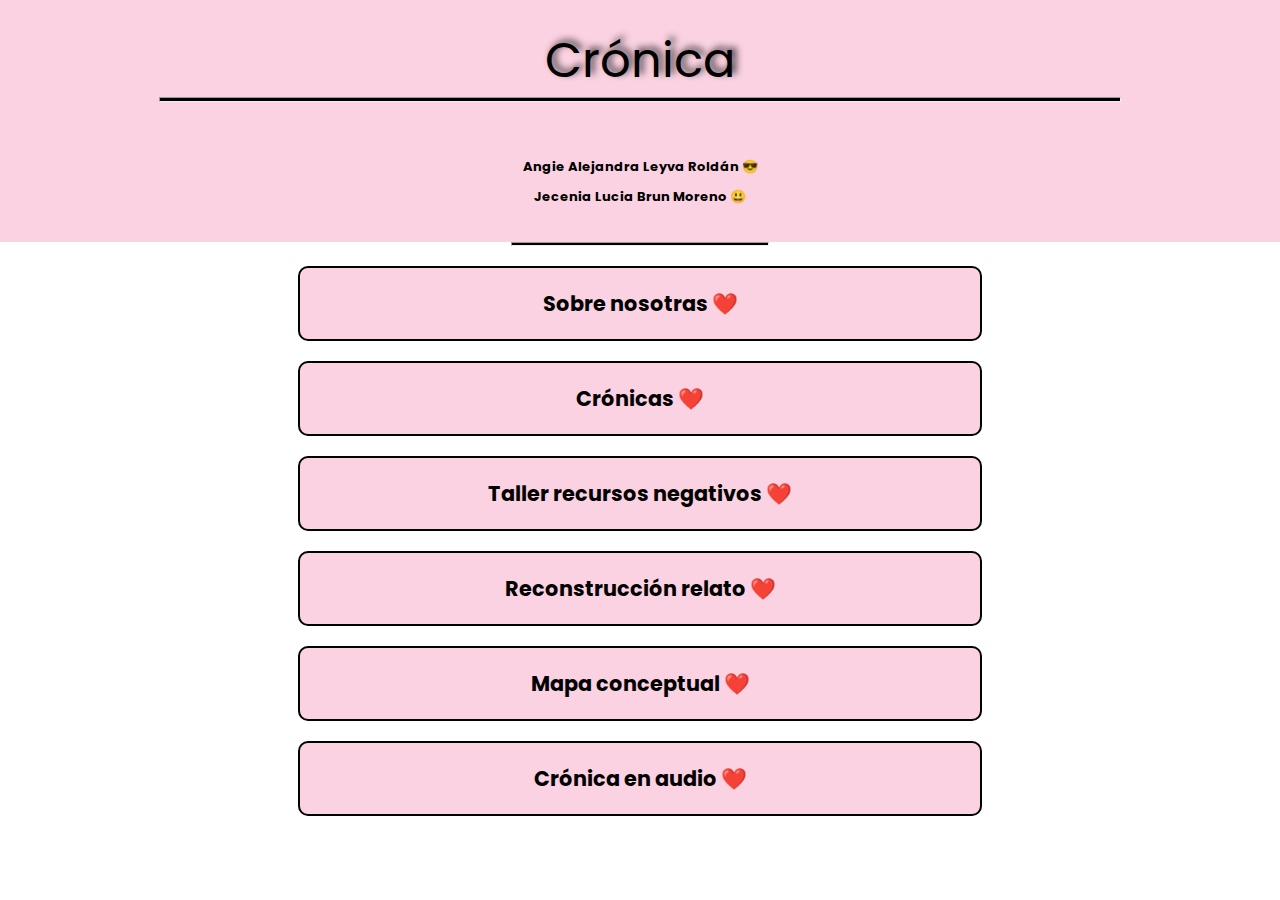
<file: index.html>
<!DOCTYPE html>
<html lang="en">
<head>
    <meta charset="UTF-8">
    <meta http-equiv="X-UA-Compatible" content="IE=edge">
    <meta name="viewport" content="width=device-width, initial-scale=1.0">
    <title>Crónica</title>
    <link rel="stylesheet" href="./style.css">
</head>
<body>
    <header class="header">

        <p class="h1__header">
            <a href="./index.html" class="a__header">Crónica</a>
            <hr class="hr__header">
        </p>
        

        <p class="p__header">Angie Alejandra Leyva Roldán 😎<br> Jecenia Lucia Brun Moreno 😃</p>
    </header>

    <hr class="hr__division--1">

    <p class="sobre__nosotras">
        <a href="./sobre_nosotras.html">Sobre nosotras ❤️</a>
    </p>

    <p class="cronicas">
        <a href="./cronicas.html">Crónicas ❤️</a>
    </p>

    <p class="sobre__nosotras">
        <a href="./recursos_narrativos.html">Taller recursos negativos ❤️</a>
    </p>

    <p class="sobre__nosotras">
        <a href="./reconstrucción_relato.html">Reconstrucción relato ❤️</a>
    </p>

    <p class="sobre__nosotras">
        <a href="./mapa_conceptual.html">Mapa conceptual ❤️</a>
    </p>

    <p class="sobre__nosotras">
        <a href="./cronica_audio.html">Crónica en audio ❤️</a>
    </p>

</body>
</html>
</file>
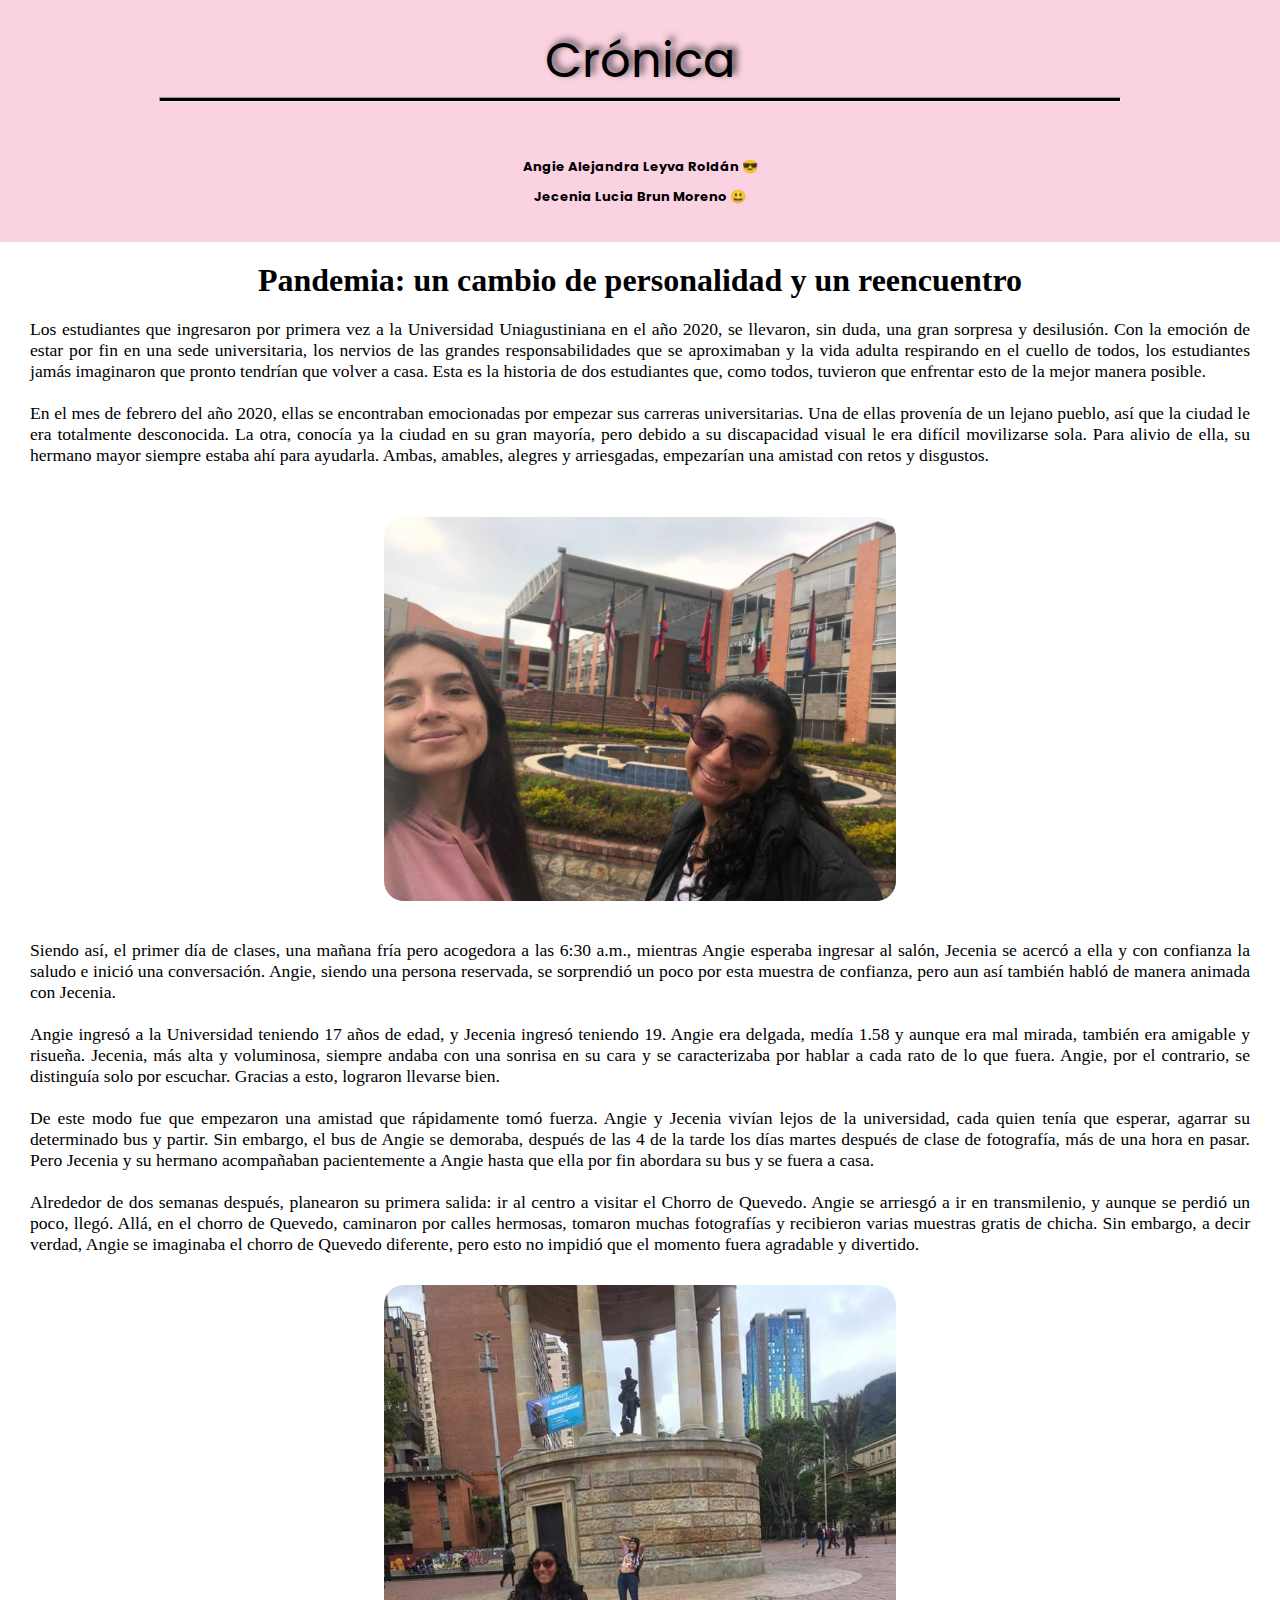
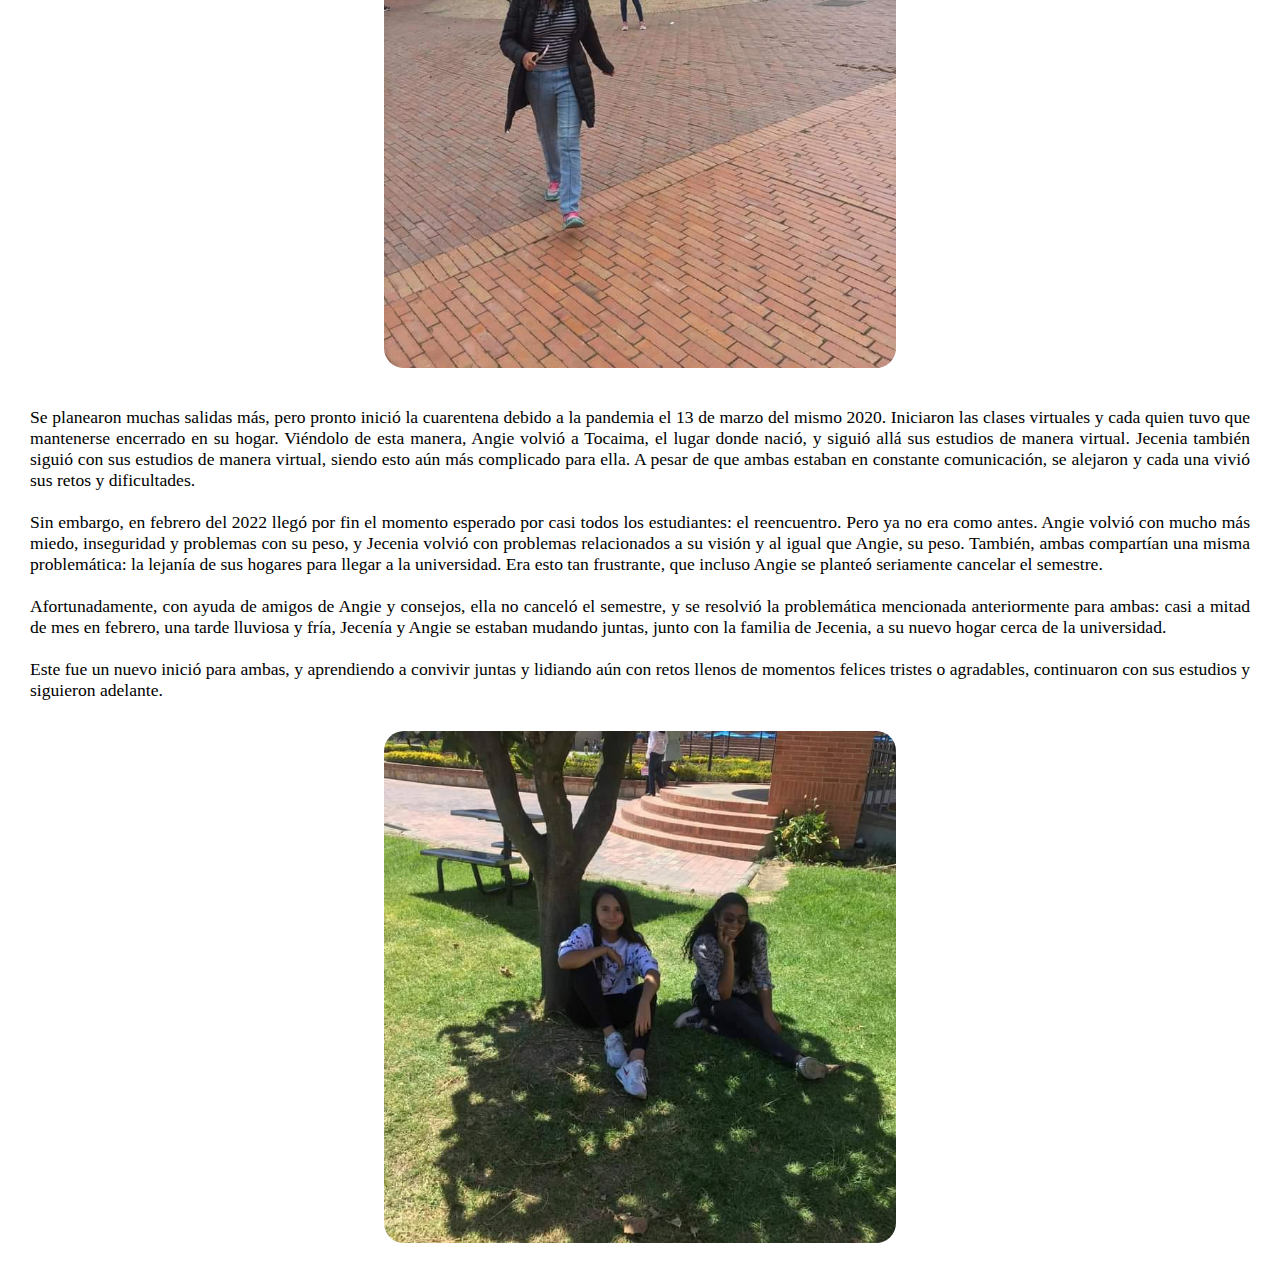
<file: cronicas.html>
<!DOCTYPE html>
<html lang="en">
<head>
    <meta charset="UTF-8">
    <meta http-equiv="X-UA-Compatible" content="IE=edge">
    <meta name="viewport" content="width=device-width, initial-scale=1.0">
    <title>Crónicas</title>
    <link rel="stylesheet" href="./style.css">
</head>
<body>
    <header class="header">
        
        <p class="h1__header">
            <a href="./index.html" class="a__header">Crónica</a>
            <hr class="hr__header">
        </p>

        <p class="p__header">Angie Alejandra Leyva Roldán 😎<br> Jecenia Lucia Brun Moreno 😃</p>
    </header>

    <h1 class="h1__cronicas">Pandemia: un cambio de personalidad y un reencuentro</h1>

    <p class="p__cronicas">
        Los estudiantes que ingresaron por primera vez a la Universidad Uniagustiniana en el año 2020, se llevaron, sin duda, una gran sorpresa y desilusión. Con la emoción de estar por fin en una sede universitaria, los nervios de las grandes responsabilidades que se aproximaban y la vida adulta respirando en el cuello de todos, los estudiantes jamás imaginaron que pronto tendrían que volver a casa. Esta es la historia de dos estudiantes que, como todos, tuvieron que enfrentar esto de la mejor manera posible.  <br> <br>


        En el mes de febrero del año 2020, ellas se encontraban emocionadas por empezar sus carreras universitarias. Una de ellas provenía de un lejano pueblo, así que la ciudad le era totalmente desconocida. La otra, conocía ya la ciudad en su gran mayoría, pero debido a su discapacidad visual le era difícil movilizarse sola. Para alivio de ella, su hermano mayor siempre estaba ahí para ayudarla. Ambas, amables, alegres y arriesgadas, empezarían una amistad con retos y disgustos. <br> <br>

        <div class="img__cronicas--div">
            <img src="./img/1.jpg" alt="" class="img__cronicas">
        </div>

        <p class="p__cronicas">
            Siendo así, el primer día de clases, una mañana fría pero acogedora a las 6:30 a.m., mientras Angie esperaba ingresar al salón, Jecenia se acercó a ella y con confianza la saludo e inició una conversación. Angie, siendo una persona reservada, se sorprendió un poco por esta muestra de confianza, pero aun así también habló de manera animada con Jecenia.

        <br> <br>

            Angie ingresó a la Universidad teniendo 17 años de edad, y Jecenia ingresó teniendo 19. Angie era delgada, medía 1.58 y aunque era mal mirada, también era amigable y risueña. Jecenia, más alta y voluminosa, siempre andaba con una sonrisa en su cara y se caracterizaba por hablar a cada rato de lo que fuera. Angie, por el contrario, se distinguía solo por escuchar. Gracias a esto, lograron llevarse bien. 

        <br> <br>


        De este modo fue que empezaron una amistad que rápidamente tomó fuerza. Angie y Jecenia vivían lejos de la universidad, cada quien tenía que esperar, agarrar su determinado bus y partir. Sin embargo, el bus de Angie se demoraba, después de las 4 de la tarde los días martes después de clase de fotografía, más de una hora en pasar. Pero Jecenia y su hermano acompañaban pacientemente a Angie hasta que ella por fin abordara su bus y se fuera a casa.

        <br> <br>


        Alrededor de dos semanas después, planearon su primera salida: ir al centro a visitar el Chorro de Quevedo. Angie se arriesgó a ir en transmilenio, y aunque se perdió un poco, llegó. Allá, en el chorro de Quevedo, caminaron por calles hermosas, tomaron muchas fotografías y recibieron varias muestras gratis de chicha. Sin embargo, a decir verdad, Angie se imaginaba el chorro de Quevedo diferente, pero esto no impidió que el momento fuera agradable y divertido. <br>
        </p>

        <div class="img__cronicas--div">
            <img src="./img/WhatsApp Image 2022-04-07 at 9.16.20 PM.jpeg" alt="" class="img__cronicas">
        </div>

        <p class="p__cronicas">
            Se planearon muchas salidas más, pero pronto inició la cuarentena debido a la pandemia el 13 de marzo del mismo 2020. Iniciaron las clases virtuales y cada quien tuvo que mantenerse encerrado en su hogar. Viéndolo de esta manera, Angie volvió a Tocaima, el lugar donde nació, y siguió allá sus estudios de manera virtual. Jecenia también siguió con sus estudios de manera virtual, siendo esto aún más complicado para ella. A pesar de que ambas estaban en constante comunicación, se alejaron y cada una vivió sus retos y dificultades. 

        <br> <br>


        Sin embargo, en febrero del 2022 llegó por fin el momento esperado por casi todos los estudiantes: el reencuentro. Pero ya no era como antes. Angie volvió con mucho más miedo, inseguridad y problemas con su peso, y Jecenia volvió con problemas relacionados a su visión y al igual que Angie, su peso. También, ambas compartían una misma problemática: la lejanía de sus hogares para llegar a la universidad. Era esto tan frustrante, que incluso Angie se planteó seriamente cancelar el semestre.

        <br> <br>


        Afortunadamente, con ayuda de amigos de Angie y consejos, ella no canceló el semestre, y se resolvió la problemática mencionada anteriormente para ambas: casi a mitad de mes en febrero, una tarde lluviosa y fría, Jecenía y Angie se estaban mudando juntas, junto con la familia de Jecenia, a su nuevo hogar cerca de la universidad. 

        <br> <br>

        Este fue un nuevo inició para ambas, y aprendiendo a convivir juntas y lidiando aún con retos llenos de momentos felices tristes o agradables, continuaron con sus estudios y siguieron adelante.
        </p> 

        <div class="img__cronicas--div">
            <img src="./img/photo5118466613346150857.jpg" alt="" class="img__cronicas">
        </div>

    </p>

</body>
</html>
</file>
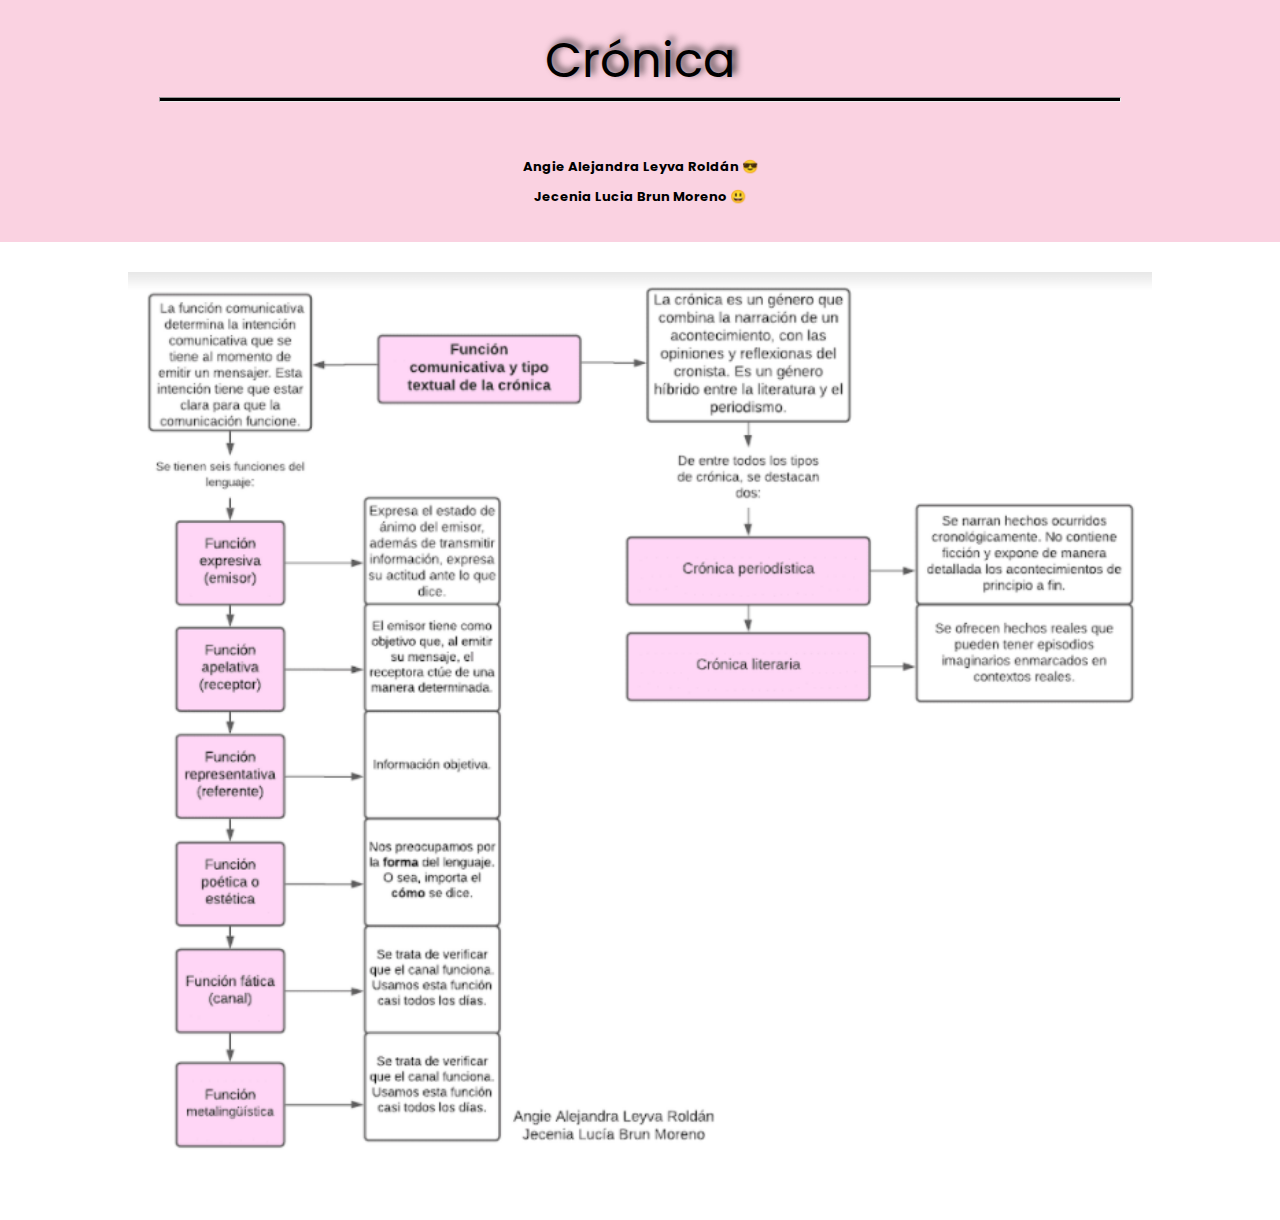
<file: mapa_conceptual.html>
<!DOCTYPE html>
<html lang="en">
<head>
    <meta charset="UTF-8">
    <meta http-equiv="X-UA-Compatible" content="IE=edge">
    <meta name="viewport" content="width=device-width, initial-scale=1.0">
    <title>Crónica</title>
    <link rel="stylesheet" href="./style.css">
</head>
<body>
    <header class="header">

        <p class="h1__header">
            <a href="./index.html" class="a__header">Crónica</a>
            <hr class="hr__header">
        </p>
        

        <p class="p__header">Angie Alejandra Leyva Roldán 😎<br> Jecenia Lucia Brun Moreno 😃</p>
    </header>

    <div class="div_mapa">
        <img src="./img/mapa.png" alt="">
    </div>

</body>
</html>
</file>
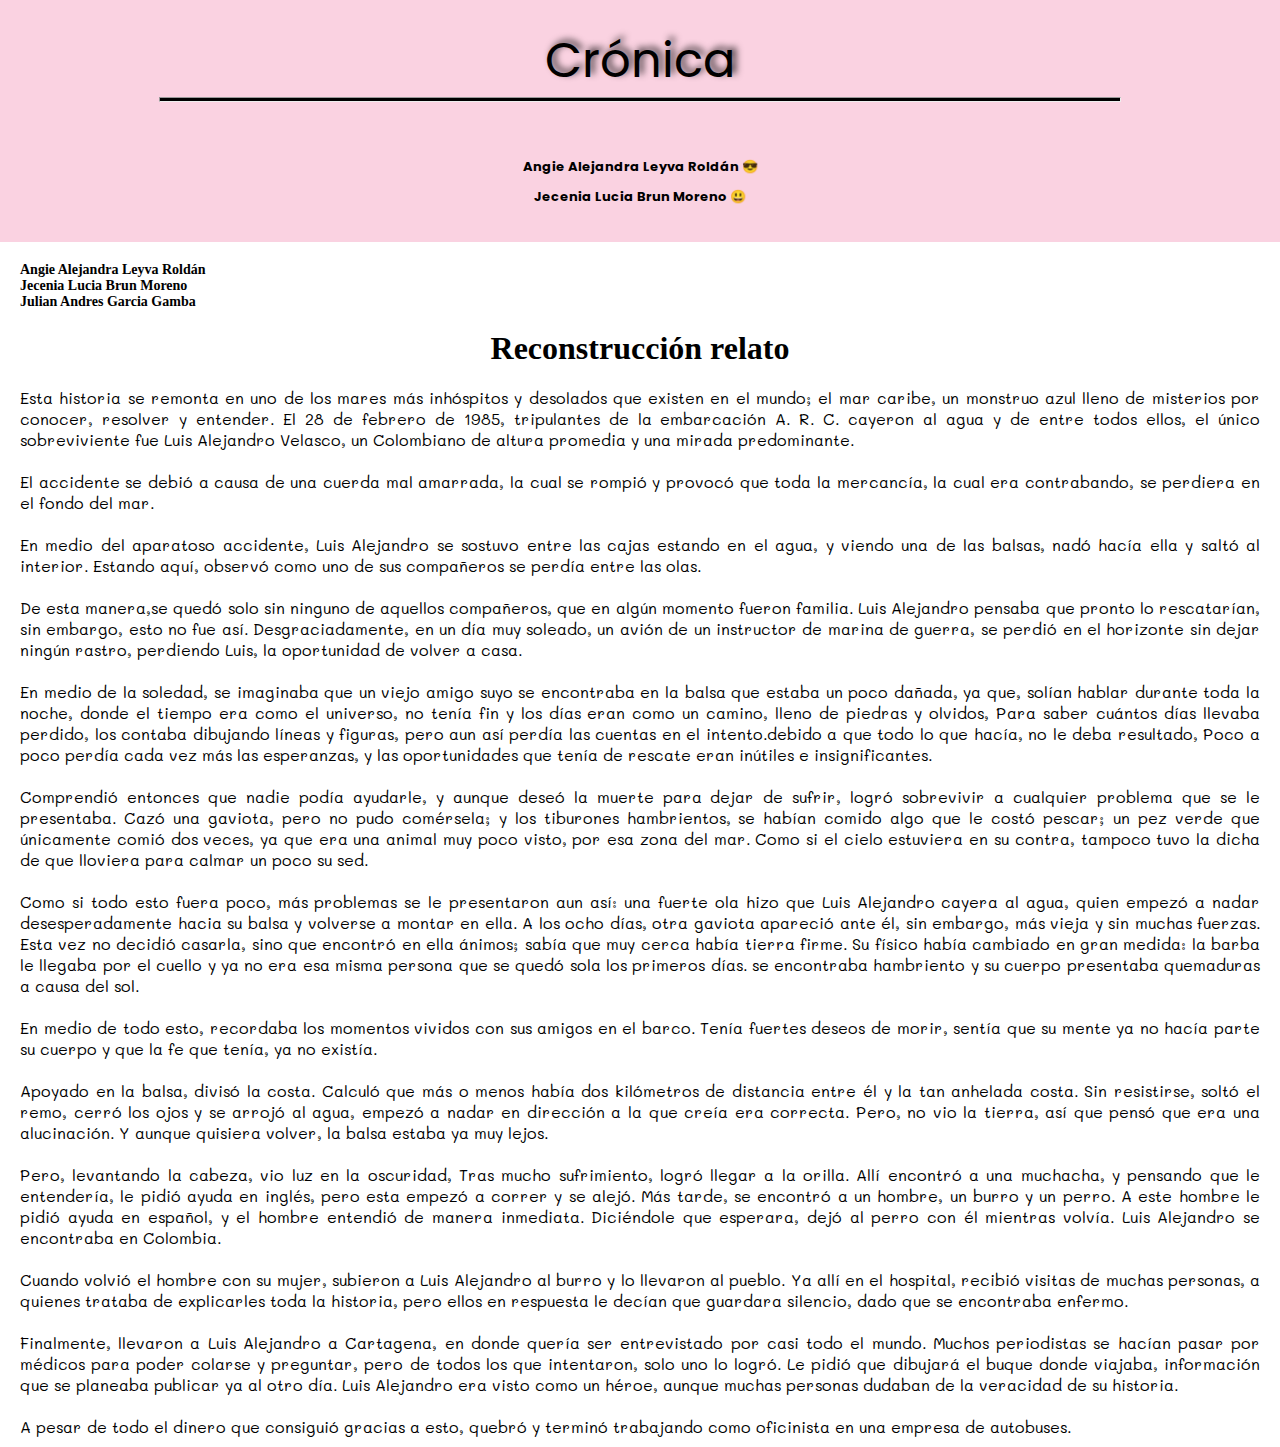
<file: reconstrucción_relato.html>
<!DOCTYPE html>
<html lang="en">
<head>
    <meta charset="UTF-8">
    <meta http-equiv="X-UA-Compatible" content="IE=edge">
    <meta name="viewport" content="width=device-width, initial-scale=1.0">
    <title>Crónicas</title>
    <link rel="stylesheet" href="./style.css">
</head>
<body>
    <header class="header">
        
        <p class="h1__header">
            <a href="./index.html" class="a__header">Crónica</a>
            <hr class="hr__header">
        </p>

        <p class="p__header">Angie Alejandra Leyva Roldán 😎<br> Jecenia Lucia Brun Moreno 😃</p>
    </header>

    <div class="reconstruccion">
        <h6>Angie Alejandra Leyva Roldán <br> Jecenia Lucia Brun Moreno <br> Julian Andres Garcia Gamba </h6>

        <h1>
            Reconstrucción relato
        </h1>
        <p>

Esta historia se remonta en uno de los mares más inhóspitos y desolados que existen en el mundo; el mar caribe, un  monstruo azul lleno de misterios por conocer, resolver y entender. El 28 de febrero de 1985, tripulantes de la embarcación A. R. C. cayeron al agua y de entre todos ellos, el único sobreviviente fue Luis Alejandro Velasco, un Colombiano de altura promedia y una mirada predominante. <br> <br> El accidente se debió a causa de una cuerda mal amarrada, la cual se rompió y provocó que toda la mercancía, la cual era contrabando, se perdiera en el fondo del mar. <br> <br>      
En medio del aparatoso accidente, Luis Alejandro se sostuvo entre las cajas estando en el agua, y viendo una de las balsas, nadó hacía ella y saltó al interior. Estando aquí, observó como uno de sus compañeros se perdía entre las olas. <br> <br> De esta manera,se quedó solo sin ninguno de aquellos compañeros, que en algún momento fueron familia.  Luis Alejandro pensaba que pronto lo rescatarían, sin embargo, esto no fue así. Desgraciadamente, en un día muy soleado, un avión de un instructor de marina de guerra, se perdió en el horizonte sin dejar ningún  rastro, perdiendo Luis, la oportunidad de volver a casa. <br> <br> 
En medio de la soledad, se imaginaba que un viejo amigo suyo se encontraba en la balsa que estaba un poco dañada,  ya que, solían hablar durante toda la noche, donde el tiempo era como el universo, no tenía fin y los días eran como un camino, lleno de piedras y olvidos,
Para saber cuántos días llevaba perdido, los contaba dibujando líneas y figuras, pero aun así perdía las cuentas en el intento.debido a que todo lo que hacía, no le deba resultado, Poco a poco perdía cada vez más las esperanzas, y las oportunidades que tenía de rescate eran inútiles e insignificantes.
<br> <br> 
Comprendió entonces que nadie podía ayudarle, y aunque deseó la muerte para dejar de sufrir, logró sobrevivir a cualquier problema que se le presentaba. Cazó una gaviota, pero no pudo comérsela; y los tiburones hambrientos, se habían comido algo que le costó pescar; un pez verde  que únicamente comió dos veces, ya que era una animal muy poco visto, por esa zona del mar. Como si el cielo estuviera en su contra, tampoco tuvo la dicha de que lloviera para calmar un poco su sed. <br> <br> 
Como si todo esto fuera poco, más problemas se le presentaron aun así: una fuerte ola hizo que Luis Alejandro cayera al agua, quien empezó a nadar desesperadamente hacia su balsa y volverse a montar en ella. A los ocho días, otra gaviota apareció ante él, sin embargo, más vieja y sin muchas fuerzas. Esta vez no decidió casarla, sino que encontró en ella ánimos; sabía que muy cerca había tierra firme. 
Su físico había cambiado en gran medida: la barba le llegaba por el cuello y ya no era esa misma persona que se quedó sola los primeros días. se encontraba hambriento y su cuerpo presentaba quemaduras a causa del sol. <br> <br> En medio de todo esto, recordaba los momentos vividos con sus amigos en el barco. Tenía fuertes deseos de morir, sentía que  su mente ya no  hacía parte su cuerpo y que la fe que tenía, ya no existía. <br> <br> 
Apoyado en la balsa, divisó la costa. Calculó que más o menos había dos kilómetros de distancia entre él y la tan anhelada costa. Sin resistirse, soltó el remo, cerró los ojos y se arrojó al agua,  empezó a nadar en dirección a la que creía era correcta. Pero, no vio la tierra, así que pensó que era una alucinación. Y aunque quisiera volver, la balsa estaba ya  muy lejos. <br> <br> 
Pero, levantando la cabeza, vio luz en la oscuridad, Tras mucho sufrimiento, logró llegar a la orilla. Allí encontró a una muchacha, y pensando que le entendería, le pidió ayuda en inglés, pero esta empezó a correr y se alejó. Más tarde, se encontró a un hombre, un burro y un perro. A este hombre le pidió ayuda en español, y el hombre entendió de manera inmediata. Diciéndole que esperara, dejó al perro con él mientras volvía. Luis Alejandro se encontraba en Colombia.  <br> <br> 
Cuando volvió el hombre con su mujer, subieron a Luis Alejandro al burro y lo llevaron al pueblo. Ya allí en el hospital, recibió visitas de muchas personas, a quienes trataba de explicarles toda la historia, pero ellos en respuesta le decían que guardara silencio, dado que se encontraba enfermo. <br> <br> 
Finalmente, llevaron a Luis Alejandro a Cartagena, en donde quería ser entrevistado por casi todo el mundo. Muchos periodistas se hacían pasar por médicos para poder colarse y preguntar, pero de todos los que intentaron, solo uno lo logró. Le pidió que dibujará el buque donde viajaba, información que se planeaba publicar ya al otro día. 
Luis Alejandro era visto como un héroe, aunque muchas personas dudaban de la veracidad de su historia. <br> <br> 
A pesar de todo el dinero que consiguió gracias a esto, quebró y terminó trabajando como oficinista en una empresa de autobuses. 

        </p>
    </div>

</body>
</html>
</file>
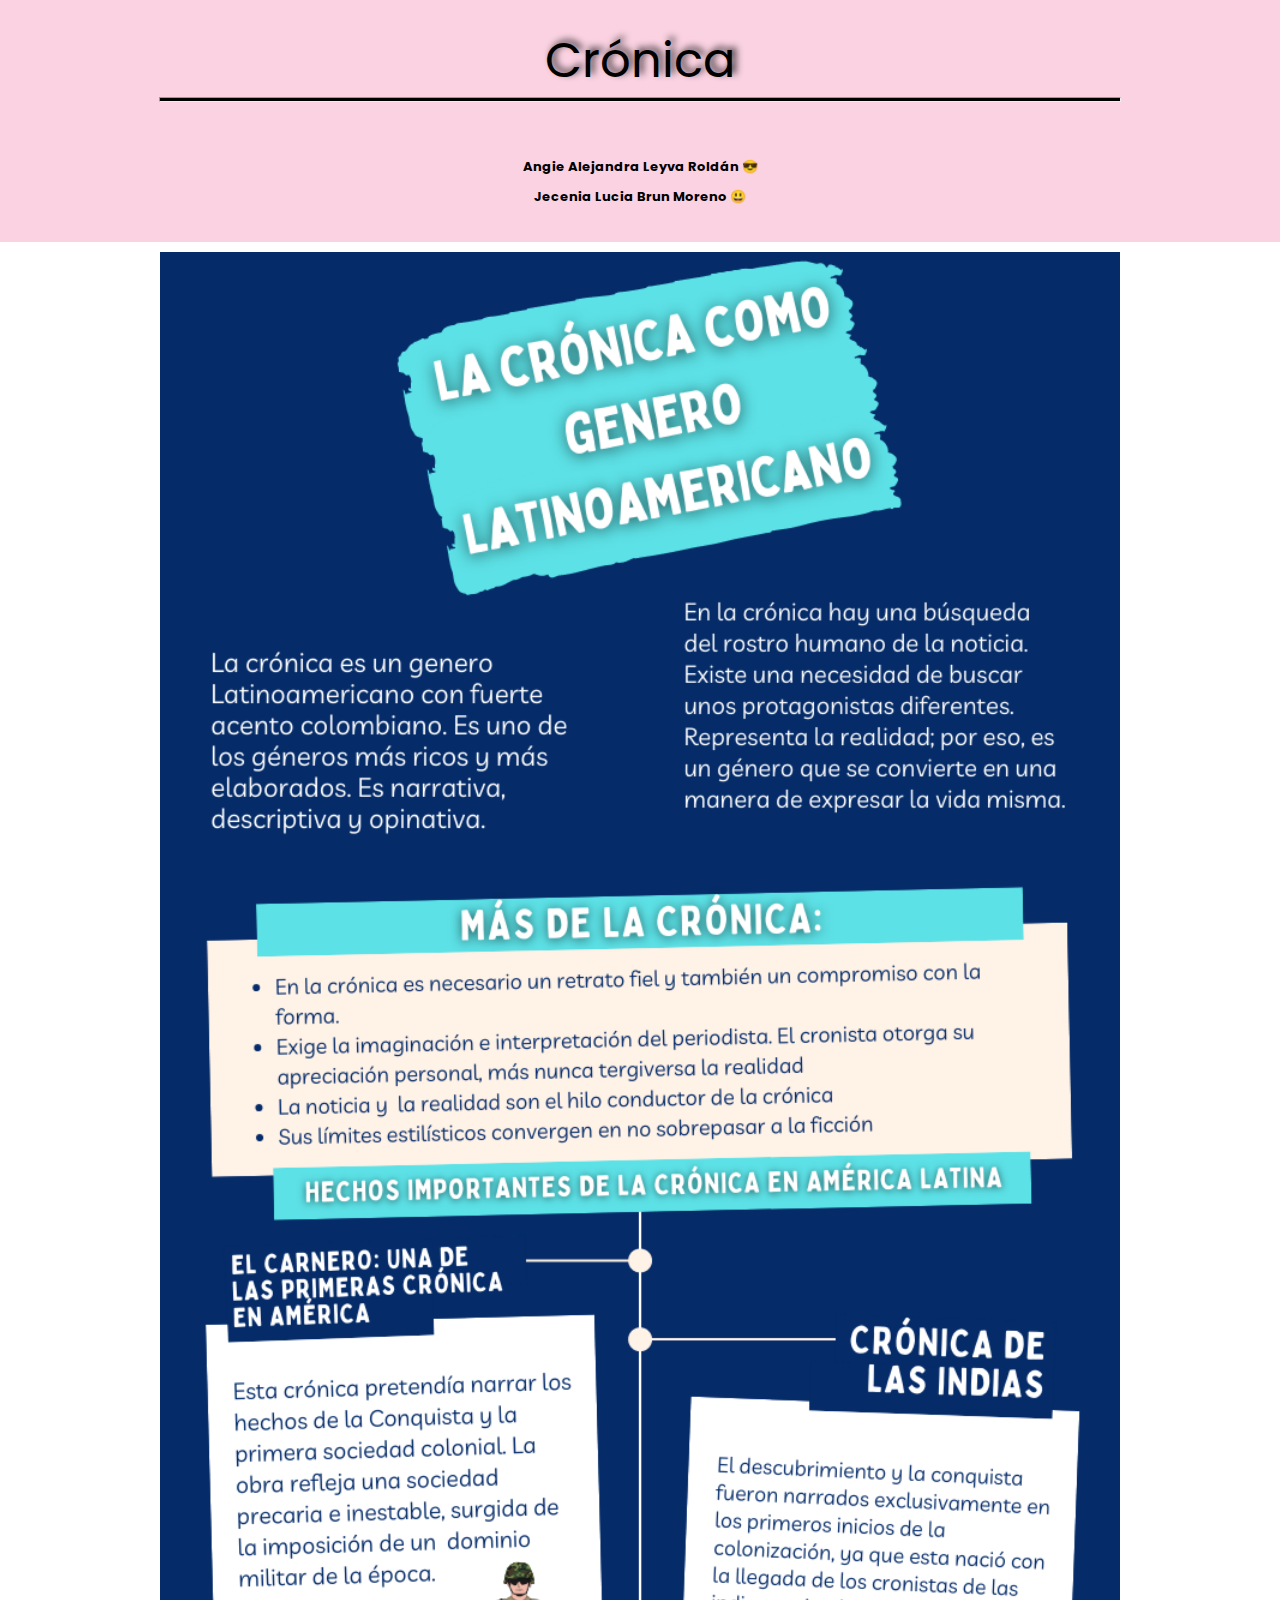
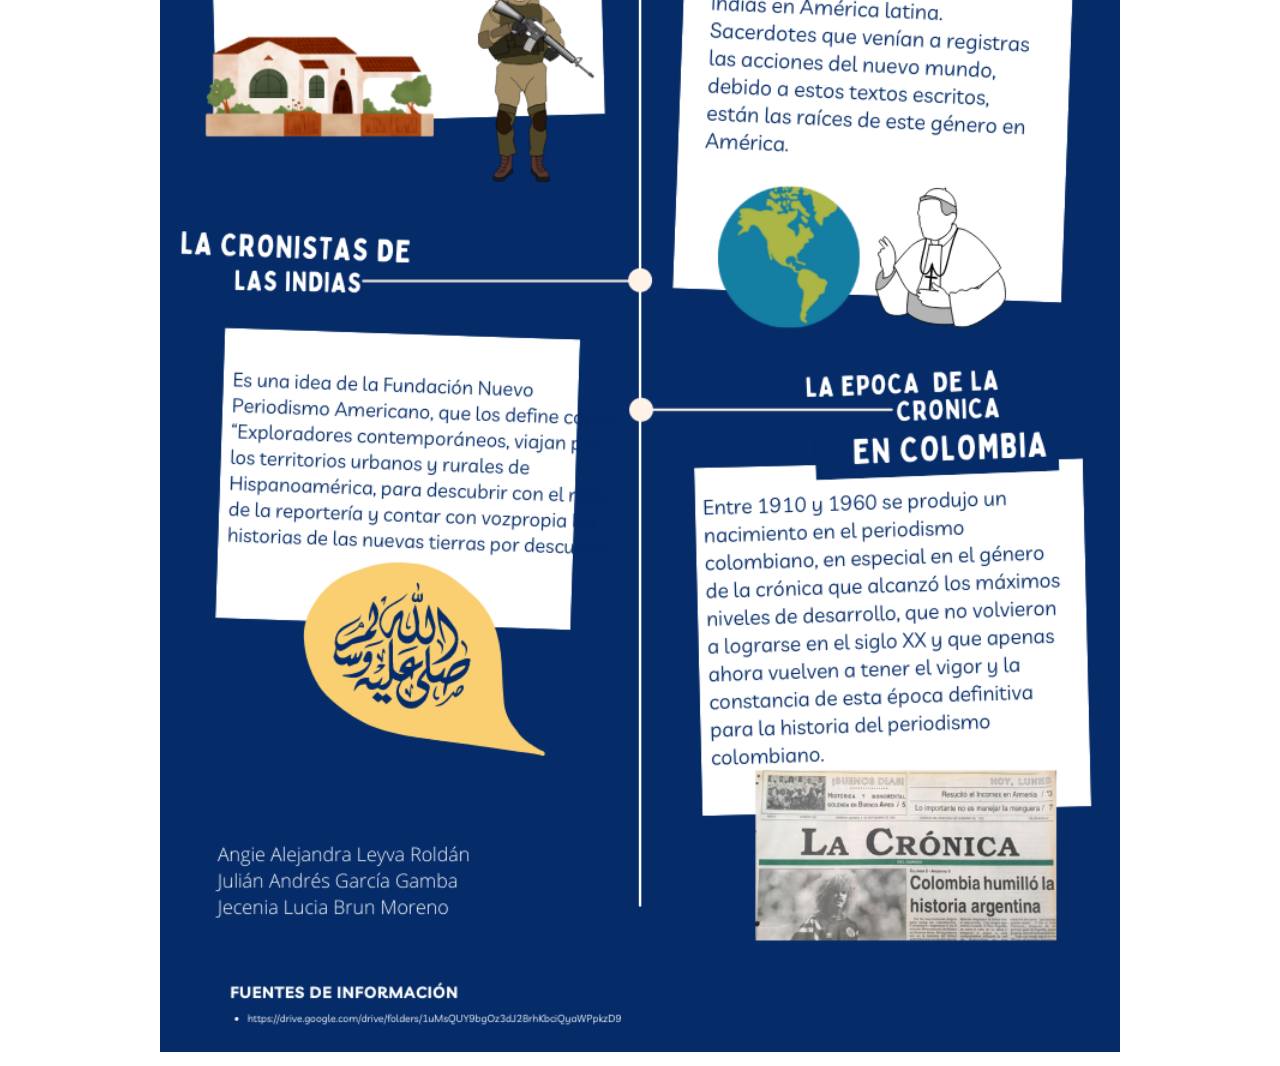
<file: recursos_narrativos.html>
<!DOCTYPE html>
<html lang="en">
<head>
    <meta charset="UTF-8">
    <meta http-equiv="X-UA-Compatible" content="IE=edge">
    <meta name="viewport" content="width=device-width, initial-scale=1.0">
    <title>Crónicas</title>
    <link rel="stylesheet" href="./style.css">
</head>
<body>
    <header class="header">
        
        <p class="h1__header">
            <a href="./index.html" class="a__header">Crónica</a>
            <hr class="hr__header">
        </p>

        <p class="p__header">Angie Alejandra Leyva Roldán 😎<br> Jecenia Lucia Brun Moreno 😃</p>
    </header>

    <div class="div_recursos_narrativos">
        <img src="./img/Azul Plano Tipografía Caligrafía Artes Visuales Infografía.png" alt="">
    </div>

</body>
</html>
</file>
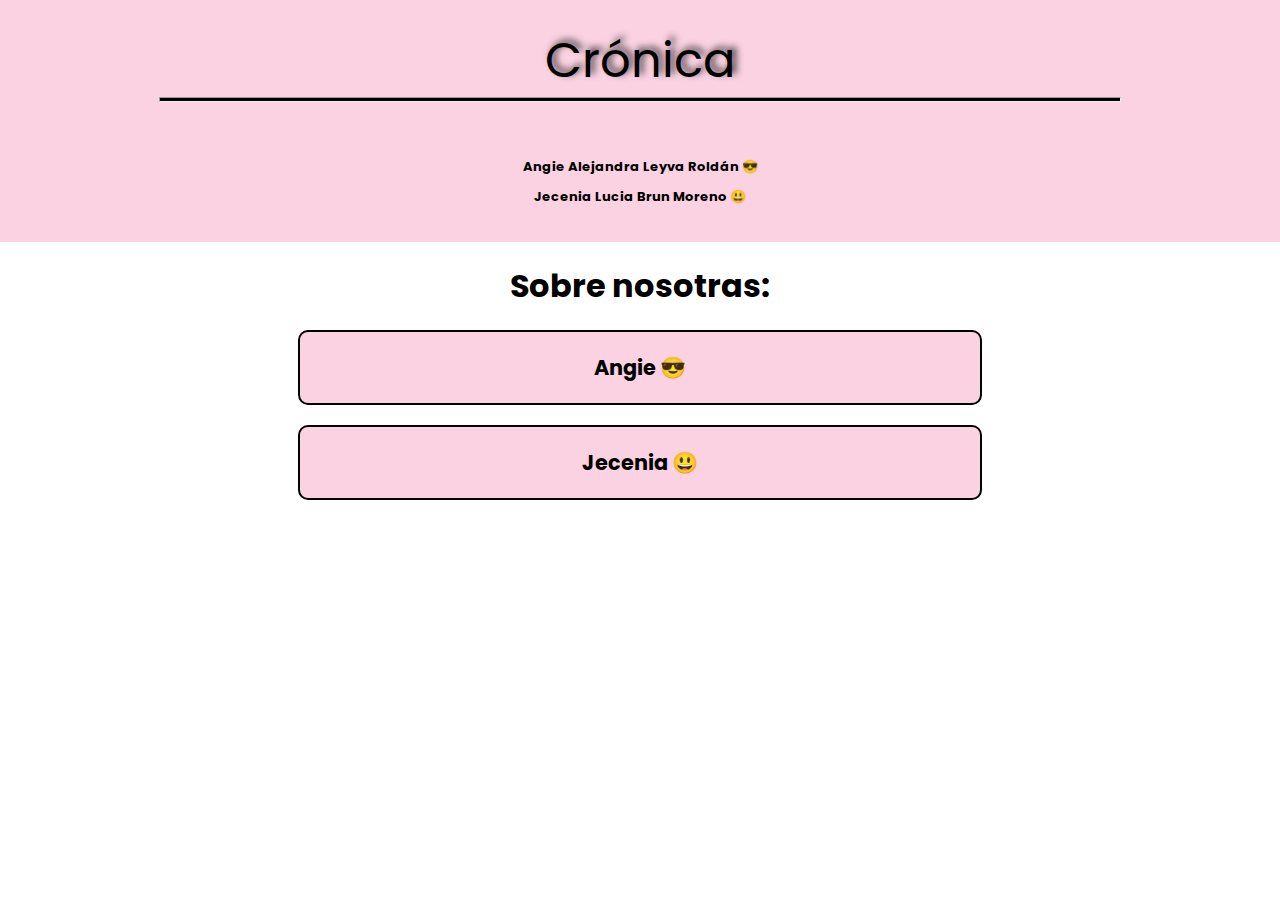
<file: sobre_nosotras.html>
<!DOCTYPE html>
<html lang="en">
<head>
    <meta charset="UTF-8">
    <meta http-equiv="X-UA-Compatible" content="IE=edge">
    <meta name="viewport" content="width=device-width, initial-scale=1.0">
    <title>Nosotras</title>
    <link rel="stylesheet" href="./style.css">
</head>
<body>
    <header class="header">

        <p class="h1__header">
            <a href="./index.html" class="a__header">Crónica</a>
            <hr class="hr__header">
        </p>

        <p class="p__header">Angie Alejandra Leyva Roldán 😎<br> Jecenia Lucia Brun Moreno 😃</p>
    </header>

    <h1 class="h1__sobre--nosotras">Sobre nosotras:</h1>

    <p class="angie">
        <a href="./angie.html">Angie 😎</a>
    </p>

    <p class="jecenia">
        <a href="./jecenia.html">Jecenia 😃</a>
    </p>
</body>
</html>
</file>
<file: style.css>
@import url('https://fonts.googleapis.com/css2?family=Balsamiq+Sans&family=Mali:ital,wght@1,400;1,500&family=Poppins:wght@400;500;600&display=swap');

* {
    margin: 0;
    padding: 0;
}
/* header */
.header {
    background-color: #fad2e1;
    width: 100%;
}
.h1__header {
    padding-top: 25px;
    text-align: center;
    font-family: 'Balsamiq Sans', cursive;
    font-family: 'Mali', cursive;
    font-family: 'Poppins', sans-serif;
    font-size: 2.5rem;
    text-shadow: 4px -3px 7px rgba(0,0,0,0.78);
    cursor: pointer;
}
.a__header {
    font-size: 3.0rem;
    padding: 10px;
}
.a__header:hover {
    font-size: 3.5rem;
}
.p__header {
    text-align: center;
    font-family: 'Mali', cursive;
    font-family: 'Poppins', sans-serif;
    padding-top: 30px;
    padding-bottom: 30px;
    font-weight: bold;
    line-height: 30px;
    font-size: 13px;
}
.hr__header {
    width: 75%;
    margin: 0 auto;
    margin-bottom: 20px;
    height: 3px;
    background-color: black;
}
/* h3 1 divisor */ 
.hr__division--1 {
    height: 2px;
    background-color: black;
    width: 20%;
    margin: 0 auto 20px auto;
}

/* cronicas */ 
.cronicas {
    text-align: center;
    border: 2px solid black;
    padding: 20px;
    width: 50%;
    margin: 0 auto 20px auto;
    background-color: #fad2e1;
    border-radius: 10px;
    font-weight: bold;
    font-family: 'Mali', cursive;
    font-family: 'Poppins', sans-serif;
}
a {
    text-decoration: none;
    color: black;
    font-size: 1.3rem;
}
a:hover {
    font-size: 1.5rem;
}

.sobre__nosotras {
    text-align: center;
    border: 2px solid black;
    padding: 20px;
    width: 50%;
    margin: 0 auto 20px auto;
    background-color: #fad2e1;
    border-radius: 10px;
    font-weight: bold;
    font-family: 'Mali', cursive;
    font-family: 'Poppins', sans-serif;
}

/* pagina cronicas */ 
.h1__cronicas {
    text-align: center;
    margin: 20px 20px 20px 20px;
}
.p__cronicas {
    margin: 10px 30px 10px 30px;
    text-align: justify;
    font-family: 'Times New Roman', Times, serif;
    font-size: 1.1rem;
    justify-content: center;
}
.img__cronicas--div {
    text-align: center;
}
.img__cronicas {
    width: 60%;
    margin-top: 20px;
    border-radius: 20px;
    margin-bottom: 25px;
}

/* sobre nosotras */ 
.angie {
    text-align: center;
    border: 2px solid black;
    padding: 20px;
    width: 50%;
    margin: 20px auto 20px auto;
    background-color: #fad2e1;
    border-radius: 10px;
    font-weight: bold;
    font-family: 'Mali', cursive;
    font-family: 'Poppins', sans-serif;
}
.jecenia {
    text-align: center;
    border: 2px solid black;
    padding: 20px;
    width: 50%;
    margin: 0 auto 20px auto;
    background-color: #fad2e1;
    border-radius: 10px;
    font-weight: bold;
    font-family: 'Mali', cursive;
    font-family: 'Poppins', sans-serif;
}
.h1__sobre--nosotras {
    text-align: center;
    margin-top: 20px;
    font-family: 'Mali', cursive;
    font-family: 'Poppins', sans-serif;
}

/* pagina Angie */ 
.h1__angie {
    margin-top: 30px;
    text-align: center;
    font-family: 'Mali', cursive;
    font-family: 'Poppins', sans-serif;
}
.p__angie {
    margin: 10px 20px 10px 20px;
    text-align: justify;
}
.div__angie {
    width: 100%;
    text-align: center;
}
.img__angie {
    width: 60%;
    border-radius: 20px;
    margin-top: 10px;
}
.h3__angie {
    margin-top: 30px;
    text-align: center;
    font-family: 'Mali', cursive;
    font-family: 'Poppins', sans-serif;
}

#div-caracteristicas {
    width: 90%;
    margin: 0 auto;
    margin-top: 10px;
    /**border: 1px solid gray; **/ 
    padding: 5px;
}
#h2-section {
    text-align: left;
}
#section2_content {
    display: flex;
    align-items: center;
    margin-bottom: 20px;
}
#img_2section {
    width: 25px;
    height: 25px;
    margin-right: 15px;
}
#p_2section {
    font-family: 'Mali', cursive;
    font-family: 'Poppins', sans-serif;
    font-size: 13px;
}

/* recursos narrativos */
.div_recursos_narrativos {
    width: 100%;
    text-align: center;
}
.div_recursos_narrativos img {
    width: 75%;
    margin-top: 10px;
    margin-bottom: 10px;
}
/* reconstruccion relato*/ 
.reconstruccion {
    width: 100%;
    text-align: justify;
    margin-top: 20px;
}
.reconstruccion p {
    margin: 10px 20px 10px 20px;
    font-family: 'Mali', cursive;
}
.reconstruccion h1 {
    text-align: center;
    margin-bottom: 20px;
    margin-top: 20px;
}
.reconstruccion h6 {
    margin: 10px 20px 10px 20px;
    font-size: 14px;
}
/* mapa conceptual */
.div_mapa {
    width: 100%;
    margin-top: 30px;
    margin-bottom: 30px;
    text-align: center;
}
.div_mapa img {
    width: 80%;
}
/* cronica en audio */ 
.video {
    width: 100%;
    text-align: center;
}
.video video {
    width: 80%;
    margin-top: 20px;
}




@media (min-width: 1000px) {
    .img__cronicas {
        width: 40%;
    }
}
</file>
